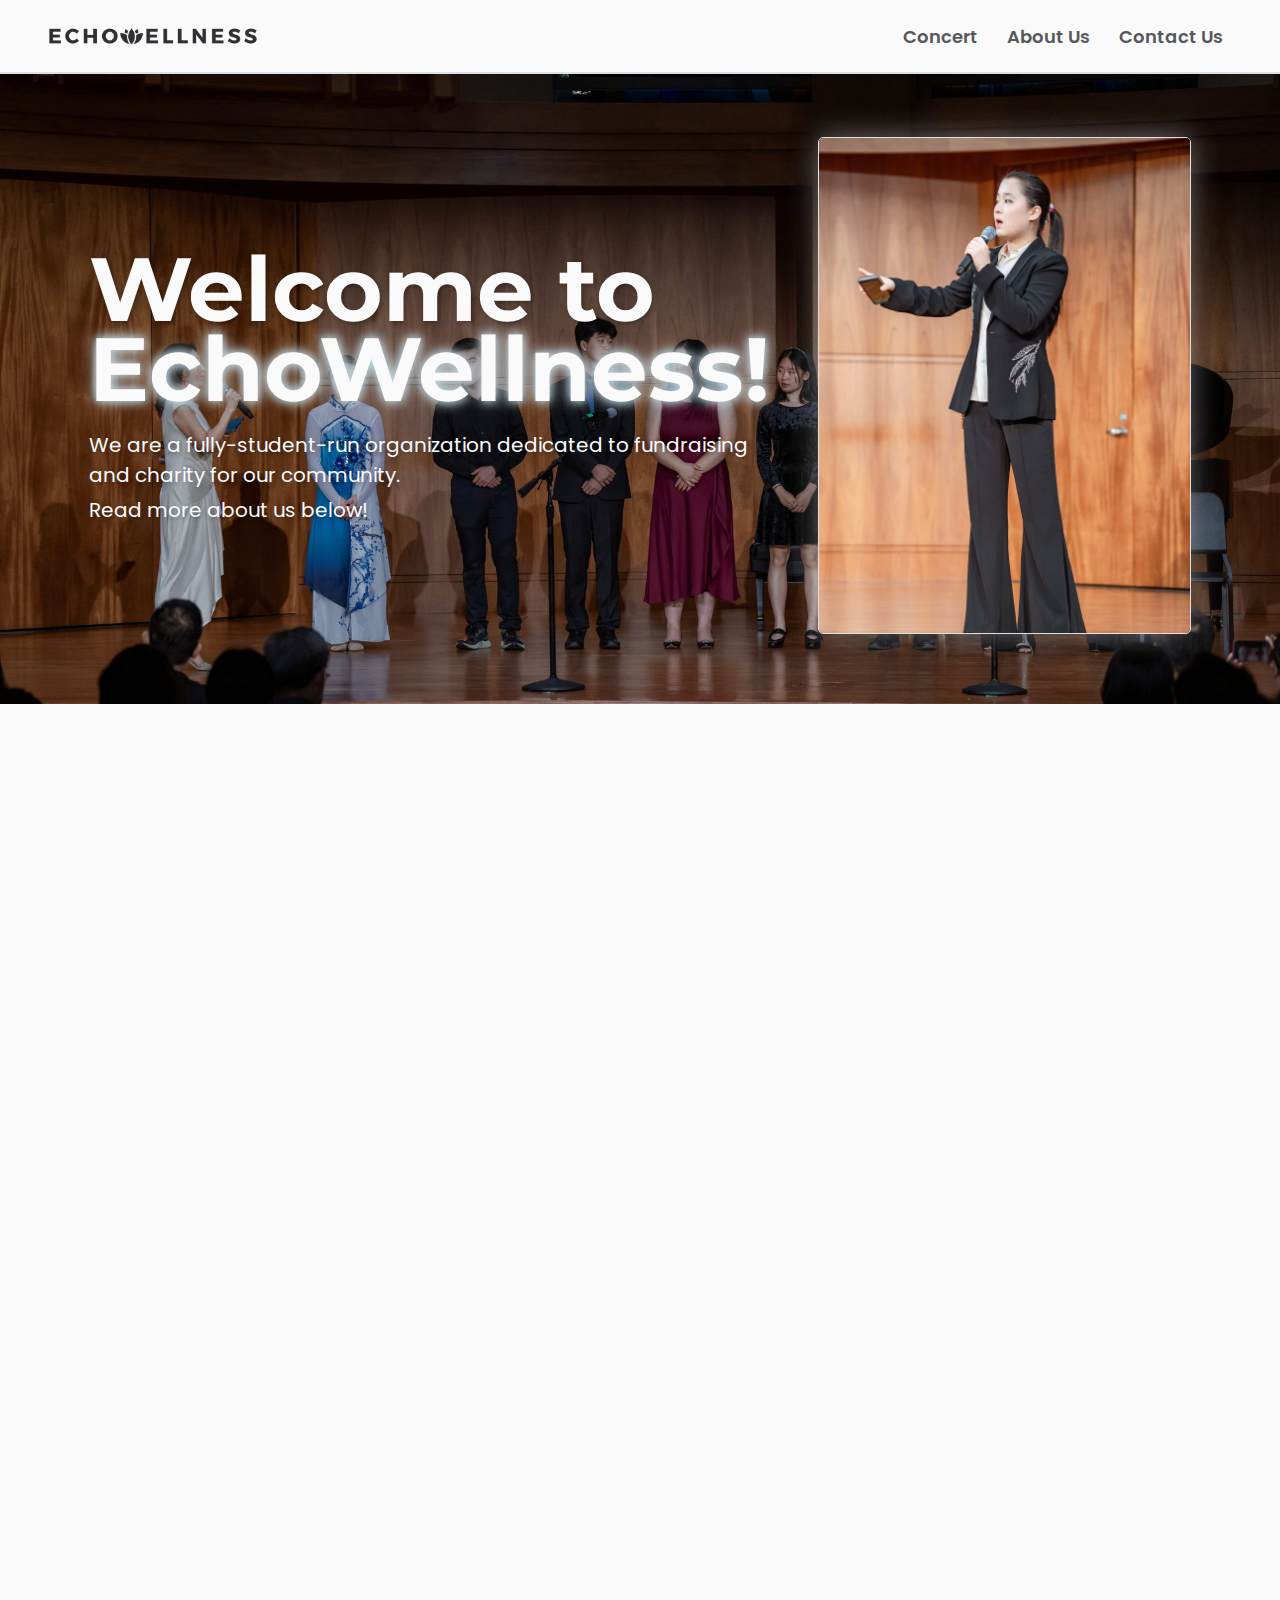
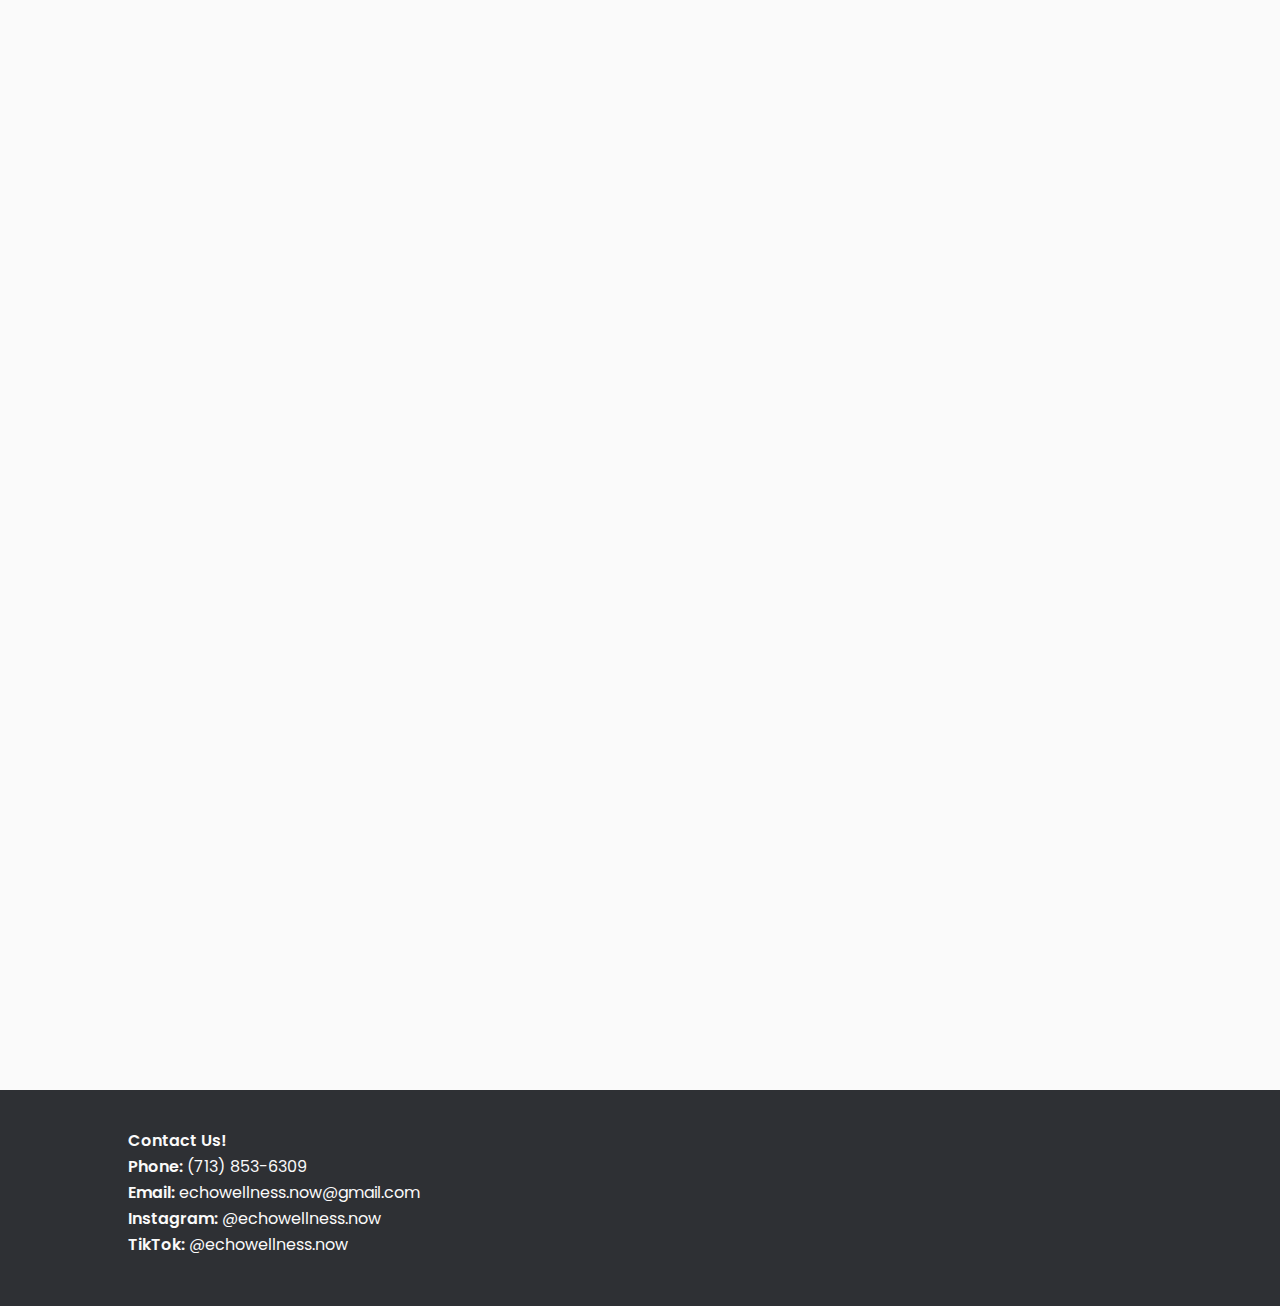
<file: index.html>
<!DOCTYPE html>
<html lang="en">
<head>
    <meta charset="UTF-8">
    <meta name="viewport" content="width=device-width, initial-scale=1.0">
    <title>Home | EchoWellness</title>
    <link rel="stylesheet" href="styles/main.css">
    <link rel="stylesheet" href="styles/index.css">

    <link rel="preconnect" href="https://fonts.gstatic.com">
    <link href="https://fonts.googleapis.com/css?family=Poppins:400,600,800" rel="stylesheet">
    <link rel="preconnect" href="https://fonts.googleapis.com">
    <link href="https://fonts.googleapis.com/css2?family=Montserrat:ital,wght@0,100..900;1,100..900&display=swap" rel="stylesheet">
    
    <!-- Animate on Scroll -->
    <link rel="stylesheet" href="https://unpkg.com/aos@next/dist/aos.css" />

    <link rel="icon" href="assets/branding/lightlogo.png">

</head>

<body>
    <!-- NAVBAR -->
    <div id="navbar">
        <a class="logo" href="#" onclick="navigateTo('')"><img src="assets/branding/lightlogo2.png"></a>
        <div class="navigation">
            <a class="nav-link" href="#" onclick="navigateTo('concert')">Concert</a>
            <a class="nav-link" href="#" onclick="navigateTo('aboutus')">About Us</a>
            <a class="nav-link" href="#" onclick="navigateTo('contactus')">Contact Us</a>
        </div>
    </div>

    <!-- MOBILE NAVBAR -->
    <div id="mobileNavbar">
        <a class="logo" href="#" onclick="navigateTo('')"><img src="assets/branding/lightlogo2.png"></a>

        <img id="burgerToggle" onclick="toggleBurgerMenu()" src="assets/menu.svg">
    </div>

    <div id="burgerMenu">
        <a class="nav-link" href="#" onclick="navigateTo('concert')">Concert</a>
        <a class="nav-link" href="#" onclick="navigateTo('aboutus')">About Us</a>
        <a class="nav-link" href="#" onclick="navigateTo('contactus')">Contact Us</a>
    </div>
    
    <div data-aos="fade-in" data-aos-duration="700">
        <!-- HEADER SECTION -->
        <div id="indexHeader">
            <div id="indexHeaderContent">
                <div id="indexHeaderText">
                    <h1>Welcome to <span class='glow'>EchoWellness!</span></h1>
                    <p>We are a fully-student-run organization dedicated to fundraising and charity for our community.</p>
                    <p>Read more about us below!</p>
                </div>
                <div id="indexHeaderImage">
                    <img id="indexImage" src="assets/index/suriHead.jpg">
                </div>
            </div>
        </div>

        <div class="smallGap"></div>
        
        <!-- MISSION STATEMENT -->
        
        <div id="mission" >
            <div id="missionImageDiv" data-aos="zoom-in-right" data-aos-duration="800">
                <img src="assets/index/missionImage.jpg" id="missionImage">
            </div>
            <div id="missionText" data-aos="fade-right" data-aos-duration="800">
                <h1>Our <span class="accent">Mission</span></h1>
                <p>At EchoWellness, our mission is to provide a positive and uplifting environment for our peers. We believe that even across long distances, there are always opportunities for building meaningful relationships and preserving one's overall wellness. Through innovative approaches, we aim to raise awareness about the importance of mental and physical wellbeing. Together, we hope to create a stronger, more resilient community among those who have faced obstacles across the world.</p>
            </div>
        </div>

        <div class="gap"></div>

        <!-- IMPACT -->
        <div id="impact">
            <h1 id="impactHeading" data-aos="fade-down" data-aos-duration="800">Our <span class="accent">Impact</span></h1> <!--centered-->
            <div id="statSection" data-aos="fade-up" data-aos-duration="800">
                <div class="stat">
                    <h1 class="statHead">$25k+</h1>
                    <p class="statCaption">raised since 2023</p>
                </div>
                <div class="stat">
                    <h1 class="statHead">74</h1>
                    <p class="statCaption">current members</p>
                </div>
                <div class="stat">
                    <h1 class="statHead">5+</h1>
                    <p class="statCaption">states with members</p>
                </div>
            </div>  
        </div>

        <div class="gap"></div>

        <!-- THIS YEAR -->
        <div id="thisYear">
            <div id="thisYearText" data-aos="fade-left" data-aos-duration="800">
                <h1>This Year's <span class="accent">Goals</span></h1>
                <p>This year, EchoWellness is dedicating its fundraising efforts to support veterans, a cause close to our hearts. We recognize the immense sacrifices made by these brave men and women, and we are committed to giving back to those who have served our country. The proceeds from our fundraising initiatives will be donated to the impactful organizations Purple Heart Homes and Veterans of Foreign Wars.</p>
                <p>Your support is appreciated!</p>
                <a href="https://givebutter.com/c/echowellnessforveterans" target="_blank"> <!--add the givebutter link-->
                    <button id="donationButton" >Donate here!</button>
                </a>
            </div>
            <div id="thisYearImageDiv" data-aos="zoom-in-left" data-aos-duration="800">
                <!-- update this with patriotic image -->
                <img src="assets/index/thisYearImage.jpg" id="thisYearImage">
            </div>
        </div>

        <div class="gap"></div>
    </div>



    <!-- FOOTER -->
    <div id="footer">
        <div id="footerContent">
            <p><span class="bold">Contact Us!</span></p>
            <p><span class="bold">Phone:</span> (713) 853-6309</p>
            <p><span class="bold">Email:</span> echowellness.now@gmail.com</p>
            <p><span class="bold">Instagram:</span> @echowellness.now</p>
            <p><span class="bold">TikTok:</span> @echowellness.now</p>
        </div>
    </div>
</body>

<script src="scripts/dualhost.js"></script>
<script src="scripts/header.js"></script>
<script src="scripts/navbar.js"></script>
<script src="https://unpkg.com/aos@next/dist/aos.js"></script>
<script>
    function updateAOS() {
        const dtext = document.getElementById('thisYearText');
        const dimage = document.getElementById('thisYearImageDiv');

        if(window.innerWidth < 950) {
            dtext.setAttribute('data-aos', 'fade-right');
            dimage.setAttribute('data-aos', 'zoom-in-right');
        } else {
            dtext.setAttribute('data-aos', 'fade-left');
            dimage.setAttribute('data-aos', 'zoom-in-left');
        }

        AOS.refresh();
    }

    window.onload = updateAOS;

    window.onresize = updateAOS;

    AOS.init();
</script>
</html>
</file>
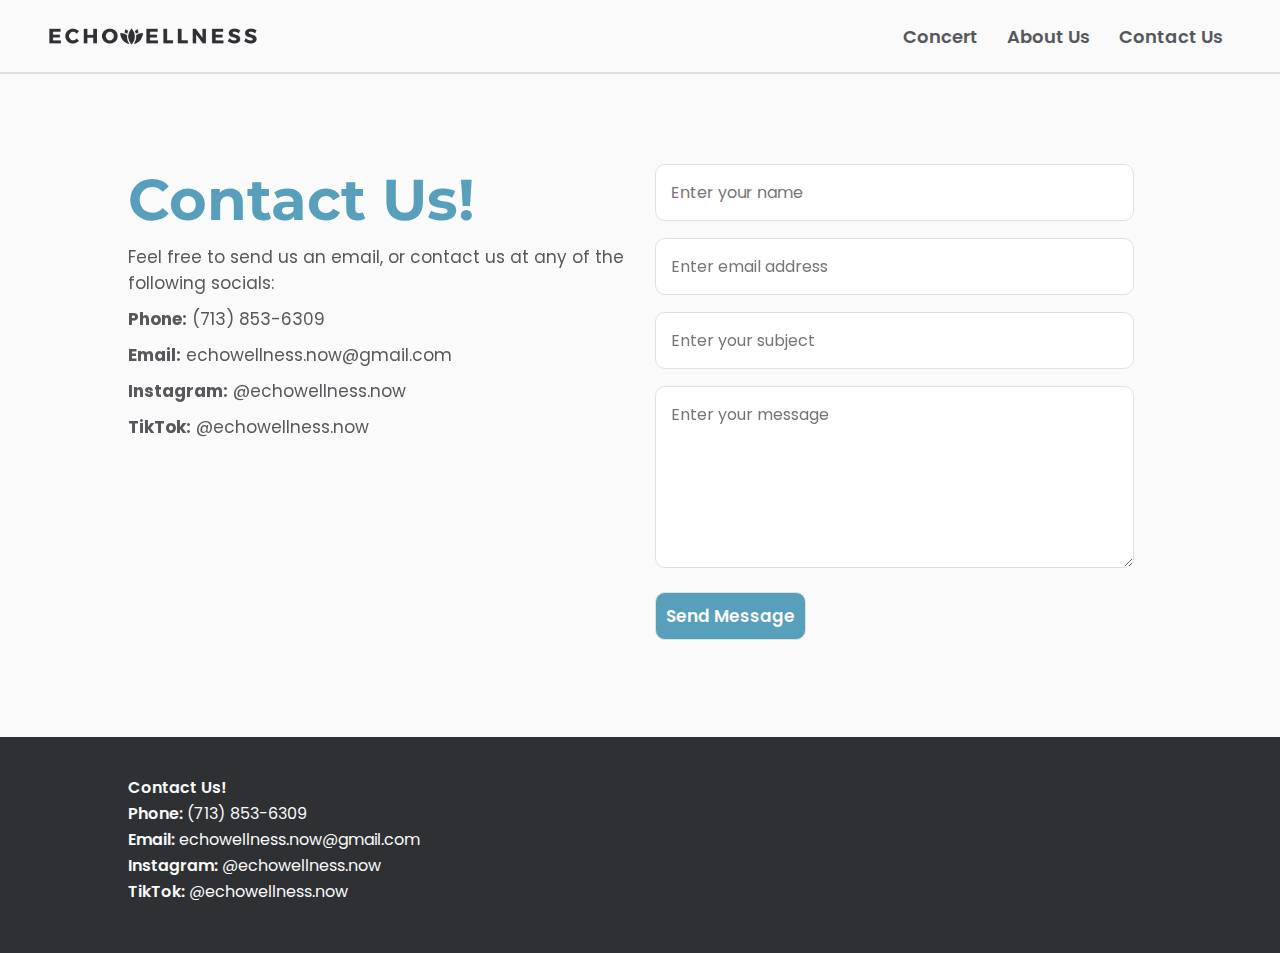
<file: contactus.html>
<!DOCTYPE html>
<html lang="en">

<head>
    <meta charset="UTF-8">
    <meta name="viewport" content="width=device-width, initial-scale=1.0">
    <title>Contact Us! | EchoWellness</title>
    <link rel="stylesheet" href="styles/main.css">
    <link rel="stylesheet" href="styles/contactus.css">

    <link rel="preconnect" href="https://fonts.gstatic.com">
    <link href="https://fonts.googleapis.com/css?family=Poppins:400,600,800" rel="stylesheet">
    <link rel="preconnect" href="https://fonts.googleapis.com">
    <link href="https://fonts.googleapis.com/css2?family=Montserrat:ital,wght@0,100..900;1,100..900&display=swap" rel="stylesheet">
    <script src="scripts/dualhost.js"></script>
    <script src="scripts/navbar.js"></script>
    <link rel="stylesheet" href="https://unpkg.com/aos@next/dist/aos.css" />

    <link rel="icon" href="assets/branding/lightlogo.png">
</head>

<body>
    <!-- NAVBAR -->
    <div id="navbar">
        <a class="logo" href="#" onclick="navigateTo('')"><img src="assets/branding/lightlogo2.png"></a>
        <div class="navigation">
            <a class="nav-link" href="#" onclick="navigateTo('concert')">Concert</a>
            <a class="nav-link" href="#" onclick="navigateTo('aboutus')">About Us</a>
            <a class="nav-link" href="#" onclick="navigateTo('contactus')">Contact Us</a>
        </div>
    </div>
    <!-- MOBILE NAVBAR -->
    <div id="mobileNavbar">
        <a class="logo" href="#" onclick="navigateTo('')"><img src="assets/branding/lightlogo2.png"></a>

        <img id="burgerToggle" onclick="toggleBurgerMenu()" src="assets/menu.svg">
    </div>

    <div id="burgerMenu">
        <a class="nav-link" href="#" onclick="navigateTo('concert')">Concert</a>
        <a class="nav-link" href="#" onclick="navigateTo('aboutus')">About Us</a>
        <a class="nav-link" href="#" onclick="navigateTo('contactus')">Contact Us</a>
    </div>

    <div data-aos="fade-in" data-aos-duration="700">
        <div id="contactDiv">
            <div id="socials" data-aos="fade-right" data-aos-duration="800">
                <h1>Contact Us!</h1>
                <p>Feel free to send us an email, or contact us at any of the following socials:</p>
                <p><strong>Phone:</strong> (713) 853-6309</p>
                <p><strong>Email:</strong> echowellness.now@gmail.com</p>
                <p><strong>Instagram:</strong> @echowellness.now</p>
                <p><strong>TikTok:</strong> @echowellness.now</p>
            </div>
            <div class = "contact-form" id="form" data-aos="fade-left" data-aos-duration="800">
                <form action="formhandler.php" method = "post">
                    <input type="text" name="name" placeholder = "Enter your name" required>
                    <input type="email" name="email" placeholder = "Enter email address" required>
                    <input type="text" name="subject" placeholder = "Enter your subject" required>
                    <br>
                    <textarea rows="6" name="message" placeholder="Enter your message" required></textarea>
                    <button type = "submit" id="submission">Send Message</button>
                </form>
            </div>
        </div>
    
    
    </div>
    
    <div class="gap"></div>
    <!-- FOOTER -->
    <div id="footer">
        <div id="footerContent">
            <p><span class="bold">Contact Us!</span></p>
            <p><span class="bold">Phone:</span> (713) 853-6309</p>
            <p><span class="bold">Email:</span> echowellness.now@gmail.com</p>
            <p><span class="bold">Instagram:</span> @echowellness.now</p>
            <p><span class="bold">TikTok:</span> @echowellness.now</p>
        </div>
    </div>
</body>

<script src="https://unpkg.com/aos@next/dist/aos.js"></script>
<script>
    function updateAOS() {
        const form = document.getElementById('form');
        if(window.innerWidth < 950) {
            form.setAttribute('data-aos', 'fade-right');
        } else {
            form.setAttribute('data-aos', 'fade-left');
        }

        AOS.refresh();
    }

    window.onload = updateAOS;

    window.onresize = updateAOS;


    AOS.init();
</script>
</html>
</file>
<file: styles/main.css>
@import url("variables.css");

html {
    font-family: 'Poppins';
}

body {
    font-family: 'Poppins';
    color:var(--dark);
    margin:0;
    background:var(--light);
    height: 100%;
}

.accent {
    color: var(--accent);
}

.glow {
    color: var(--light);
    text-shadow: 0 0 10px var(--primary), 0 0 15px var(--primary);
}

.bold {
    font-weight: 600;
}

.gap{
    height: 20vh;
}

.smallGap {
    height: 10vh;
}

/* scrollbar */

/* width */
::-webkit-scrollbar {
    width: 10px;
}
/* background of scrollbar */
::-webkit-scrollbar-track {
    background: var(--border);
}
/* handle of scrollbar */
::-webkit-scrollbar-thumb {
    background: #95cde4;
    border-radius: 10px;
}
::-webkit-scrollbar-thumb:hover {
    background: var(--accent);
}


/* navbar */
#navbar{
    display: flex;
    justify-content: space-between;
    align-items: center;
    padding: 17px;
    position: sticky;
    z-index: 1;
    top: 0;
    border-bottom: 2px solid var(--border);
    background-color: var(--light);
    backdrop-filter: blur(8px);
    padding-left: 40px;
}

.logo{
    font-weight: 600;
    font-size: 1.5em;
    display: block;
    text-decoration: none;
    cursor: pointer;
    color:var(--dark);
    margin:0;
    transition: .25s;
}
.logo img{
    height: 38px;
    vertical-align: middle;
    margin-right: 5px;
}

#navbar div{
    width: fit-content;
    margin-right: 40px;
}

#navbar .nav-link, #burgerMenu a, #burgerMenu .nav-link {
    text-decoration: none;
    color:var(--dark);
    font-size: 18px;
    font-weight: 600;
    margin-left: 25px;
    opacity: .8;
    transition: .25s;
    cursor: pointer;
    display: inline-block;
    font-family: 'Poppins';
}

#navbar .nav-link:hover, .logo:hover{
    transform:translate(0,-2px);
    opacity: 1;
}

#mobileNavbar{
    display: none;
    position: sticky;
    z-index: 2;
    top:0;
    justify-content: space-between;
    align-items: center;
    padding:15px;
    border-bottom: 2px solid var(--transparent-border-color);
    background: var(--light);
    backdrop-filter: blur(8px);
}


#mobileNavbar img{
}

#burgerMenu{
    position: fixed;
    z-index: 1;
    display: none;
    justify-items: center;
    align-content: center;
    background: var(--light);
    backdrop-filter: blur(8px);
    top: 0;
    bottom: 0;
    left: 0;
    right: 0;
    transition: .25s;
    opacity: 0;
    pointer-events: none;
}

#burgerMenu a{
    margin:0;
    margin-bottom: 20px;
    font-size: 20px;
    transition: .25s;
}

#burgerMenu a:hover{
    transform:translate(0,-2px);
}


/* FOOTER */

#footer{
    background:var(--dark);
    width: 100%;
    display: flex;
    justify-content: left;
    padding-top: 43px;
    padding-bottom: 43px;
}

#footerContent{
    width: 80%;
    margin: auto;
}

#footer p{
    color: var(--light);
    line-height: 1;
    font-size: 16px;
    margin: 0;
    margin-bottom: 10px;
}


/* HOMEPAGE */

@media only screen and (max-width: 950px) {
    #navbar {
        display: none;
    }
    #mobileNavbar {
        display: flex;
    } 
    #burgerMenu{
        display: grid;
    }
    .gap {
        height: 10vh;
    }
    .smallGap {
        height: 5vh;
    }
}
</file>
<file: styles/index.css>
@import url("variables.css");

#indexHeader{
    height: 70vh;
    background-image: url("../assets/index/indexCover.jpg");
    background-size: cover;
    background-position: center;
    background-attachment:scroll;
    background-repeat: no-repeat;
    display: flex;
    align-items: center;
    justify-content: center;
    text-align: left;
    margin-bottom:50px;
}

#indexHeaderContent {
    width: 90%;
    display: flex;
    align-items: center;
    justify-content: center;
    text-align: left;
}


#indexHeaderText {
    width: max(60%, 600px);
    margin-right: 3vw;
}

#indexHeaderImage {
    max-width: 40%;
    width: auto;
    align-items: center;
    justify-content: center;
}

#indexImage {
    height: 55vh;
    border: 1px solid var(--border);
    border-radius: 5px;
    box-shadow: 0 0 30px rgba(250,250,250,0.4);
    transition: opacity 0.7s ease-in-out;
}

.fade-out {
    opacity: 0;
}

#indexHeader div h1 {
    font-family: 'Montserrat';
    font-size: min(100px,7vw);
    font-weight: 700;
    line-height: 90%;
    color: var(--light);
    margin: auto;
    margin-bottom:20px;
    text-shadow: 2px 2px 5px rgba(0, 0, 0, 0.3); 
}

#indexHeader div p {
    color: var(--light);
    font-size: 20px;
    margin:0;
    margin-bottom: 5px;
    text-shadow: 2px 2px 5px rgba(0, 0, 0, 0.3); 
}

#indexHeader div a {
    color: var(--light);
    font-size: 20px;
    font-weight: 600;
    margin:0;
    margin-bottom: 5px;
    text-shadow: 2px 2px 5px rgba(0, 0, 0, 0.3); 
}

/* MISSION SECTION */

#mission {
    display: flex;
    align-items: center;
    justify-content: center;
    width: 80%;
    margin: auto;
}

#missionImageDiv {
    width: 40%;
    max-height: 400px;
    overflow: hidden;
}

#missionImage {
    width: 100%;
    height: auto;
}

#missionText {
    width: 50%;
    margin-left: 4vw;
}

#missionText h1 {
    font-family: 'Montserrat';
    font-size: 4.5vw;
    font-weight: 700;
    color: var(--dark);
    margin-bottom: 20px;
    border-bottom: 2px solid var(--border);
    padding-bottom: 10px;
}

#missionText p {
    font-size: 19px;
    margin:0;
    margin-bottom: 20px;
    opacity: .6;
}

/* IMPACT SECTION */

#impact {
    align-items: center;
    justify-content: center;
    width: 80%;
    margin: auto;
    text-align: center;
}

#impactHeading {
    font-family: 'Montserrat';
    font-size: 4.5vw;
    font-weight: 700;
    color: var(--dark);
    margin-bottom: 30px;
    padding-bottom: 10px;
}

#statSection {
    display: grid;
    grid-template-columns: repeat(3, 1fr);
    width: 100%;
}

.stat {
    text-align: center;
    border: 2px solid var(--border);
    border-radius: 20px;
    margin: 0px 10px;
    transition: transform 0.25s ease, border-color 0.25s ease;
    -webkit-transition: -webkit-transform 0.25s ease, border-color 0.25s ease;
}

.stat:hover{
    transform: translate(0,-3px);
    border-color: var(--accent);
}


.statHead {
    font-size: 6vw;
    font-weight: 600;
    margin: 25px 5px 0px 5px;
    line-height: 1;
}

.statCaption {
    font-size: 100%;
    font-weight: 600;
    margin:0;
    margin-bottom: 20px;
    opacity: .6;
}

/* THIS YEAR SECTION */

#thisYear {
    display: flex;
    align-items: center;
    justify-content: center;
    width: 80%;
    margin: auto;
}

#thisYearImageDiv {
    width: 40%;
    max-height: 400px;
    overflow: hidden;
}

#thisYearImage {
    width: 100%;
    height: auto;
}

#thisYearText {
    width: 50%;
    margin-right: 4vw;
}

#thisYearText h1 {
    font-family: 'Montserrat';
    font-size: 4.5vw;
    font-weight: 700;
    color: var(--dark);
    margin-bottom: 20px;
    border-bottom: 2px solid var(--border);
    padding-bottom: 10px;
}

#thisYearText p {
    font-size: min(20px, 4vw);
    margin:0;
    margin-bottom: 20px;
    opacity: .6;
}

#donationButton {
    background-color: var(--accent);
    border-radius: 10px;
    border: 1px solid var(--border);
    text-align: center;
    font-family: Poppins;
    font-size: 25px;
    text-decoration: none;
    cursor: pointer;
    color: var(--light);
    font-weight: 600;
    margin-top: 15px;
    padding: 10px;
    transition: 0.25s ease;
}

#donationButton:hover{
    transform: translateY(-3px);
}

@media only screen and (max-width: 950px) {
    #missionImageDiv, #missionText, #thisYearImageDiv, #thisYearText, #impact{
        width: 85vw;
        margin:auto;
    }
    #missionText {
        margin-top: 50px;
    }
    #thisYearText {
        margin-bottom: 50px;
    }
    #mission {
        display: contents;
    }
    #missionText h1, #thisYearText h1, #impactHeading {
        font-size: 45px;
    }
    #indexHeader div h1 {
        font-size: 45px;
    }
    #missionText p, #thisYearText p {
        font-size: 17px;
    }

    #thisYear {
        display: contents;
    }
    .statHead {
        font-size: 30px;
    }
    .statCaption {
        font-size: 14px;
    }
    #indexHeaderImage {
        display: none;
    }
    #indexHeader div p {
        font-size: 17px;
    }
    #indexHeader {
        height: 55vh;
    }
    #indexHeaderContent {
        margin: auto;
        text-align: center;
    }
    #indexHeaderText {
        width: 85vw;
        margin: auto;
    }
}
</file>
<file: styles/contactus.css>
@import url("variables.css");

.gap {
    height: 10vh;
    display: inline-block
}

#contactDiv {
    display: flex;
    width: 80%;
    margin: auto;
    margin-top: 10vh;
}

#socials {
    width: 50%;
}
#form {
    display: flex;
    width: 50%;
    justify-content: center;
    align-items: center;
    margin: auto;
    margin-left: 30px;
}

#contactDiv div h1 {
    font-family: 'Montserrat';
    font-size: 4.5vw;
    font-weight: 700;
    color: var(--accent);
    margin: 0;
}

#contactDiv div p {
    color: var(--dark);
    opacity: 0.8;
    font-size: 17px;
    margin: 10px 0;
}

.contact-form input, .contact-form textarea {
    width: 90%;
    margin: auto;
    padding: 15px;
    margin-bottom: 17px;
    border: 1px solid var(--border);
    border-radius: 10px;
    font-family: 'Poppins';
    font-size: 16px;
    transition: 0.25s ease;
}

.contact-form input:hover, .contact-form textarea:hover {
    transform: translateY(-3px);
}

#submission {
    background-color: var(--accent);
    border-radius: 10px;
    border: 1px solid var(--border);
    text-align: center;
    font-family: Poppins;
    font-size: 17px;
    text-decoration: none;
    cursor: pointer;
    color: var(--light);
    font-weight: 600;
    padding: 10px;
    transition: 0.25s ease;
}

#submission:hover {
    transform: translateY(-3px);

}

@media only screen and (max-width: 950px) {
    #contactDiv {
        display: contents;
    }
    #socials {
        margin: auto;
        margin-top: 30px;
        width: 85vw;
    }
    #form {
        margin: auto;
        width: 85vw;
        margin-top: 30px;
    }
    .contact-form input, .contact-form textarea {
        width: 80vw;
        margin: 0;
        margin-bottom: 17px;
    }
    #contactDiv div h1 {
        font-size: 45px;
    }
}
</file>
